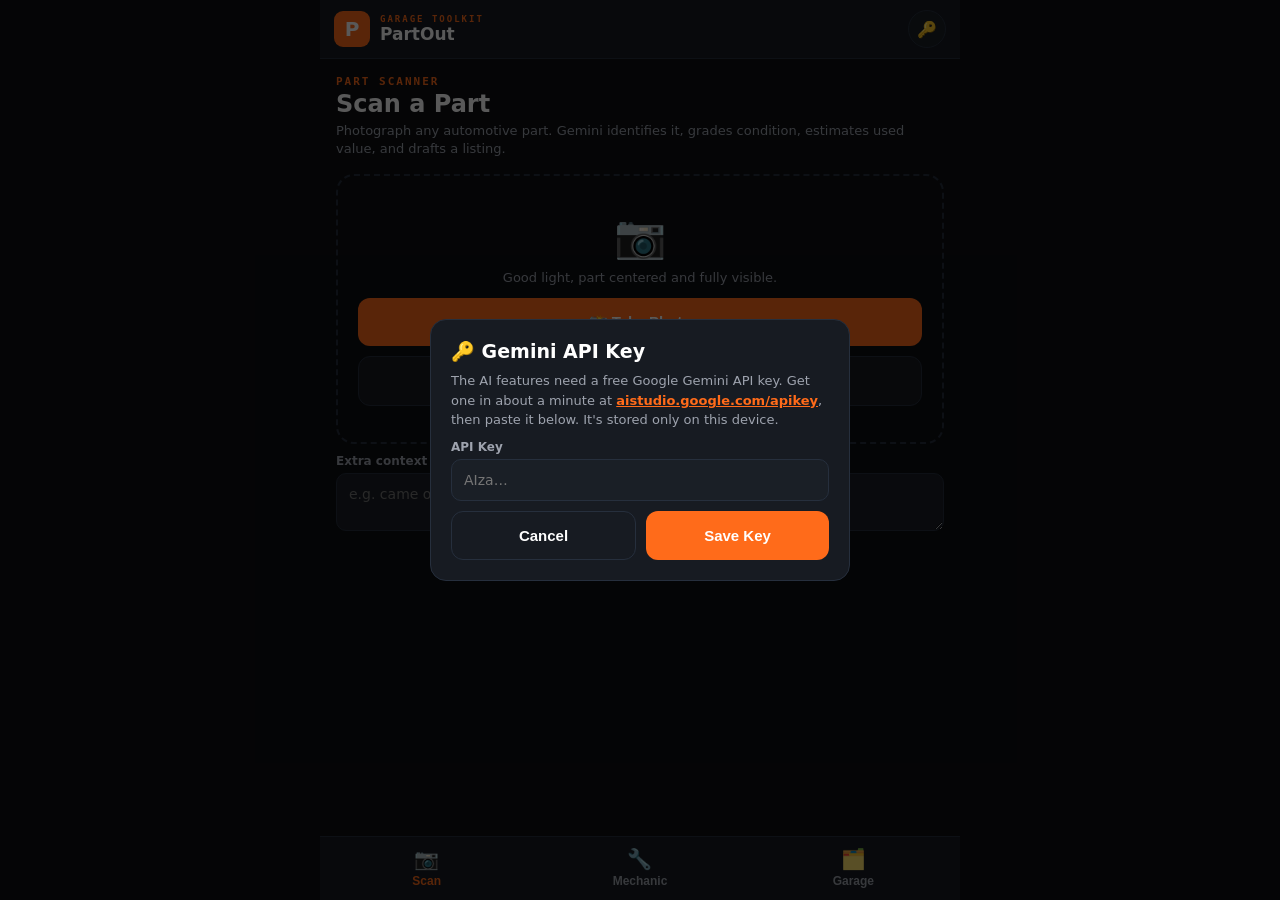
<file: docs/index.html>
<!DOCTYPE html>
<html lang="en">
<head>
  <meta charset="UTF-8">
  <meta name="viewport" content="width=device-width, initial-scale=1, viewport-fit=cover">
  <title>PartOut — AI Part Scanner &amp; Mechanic</title>
  <meta name="description" content="Identify car parts from photos, estimate value, and get AI repair help for your vehicle.">
  <meta name="theme-color" content="#0D0F12">
  <link rel="manifest" href="manifest.webmanifest">
  <link rel="icon" href="icons/icon-192.png">
  <link rel="apple-touch-icon" href="icons/apple-touch-icon.png">
  <meta name="apple-mobile-web-app-capable" content="yes">
  <meta name="mobile-web-app-capable" content="yes">
  <meta name="apple-mobile-web-app-status-bar-style" content="black-translucent">
  <meta name="apple-mobile-web-app-title" content="PartOut">
  <link rel="stylesheet" href="styles.css">
</head>
<body>
  <div id="app">
    <header id="topbar">
      <div class="brand">
        <span class="brand-mark">P</span>
        <div>
          <div class="brand-kicker">GARAGE TOOLKIT</div>
          <div class="brand-name">PartOut</div>
        </div>
      </div>
      <div class="topbar-actions">
        <button id="install-btn" class="pill-btn hidden" type="button">⤓ Install</button>
        <button id="key-btn" class="icon-btn" type="button" title="Gemini API key" aria-label="API key settings">🔑</button>
      </div>
    </header>

    <div id="ios-hint" class="ios-hint hidden">
      To install on iPhone/iPad: tap <strong>Share</strong> <span class="share-glyph">&#x2BAD;</span> then <strong>“Add to Home Screen”.</strong>
      <button id="ios-hint-close" class="ios-hint-close" type="button" aria-label="Dismiss">✕</button>
    </div>

    <main id="view"></main>

    <nav id="tabs">
      <button class="tab" data-tab="scan" type="button"><span class="tab-icon">📷</span>Scan</button>
      <button class="tab" data-tab="mechanic" type="button"><span class="tab-icon">🔧</span>Mechanic</button>
      <button class="tab" data-tab="garage" type="button"><span class="tab-icon">🗂️</span>Garage</button>
    </nav>
  </div>

  <div id="modal-root"></div>
  <div id="toast" class="toast hidden"></div>

  <script src="app.js"></script>
</body>
</html>
</file>
<file: docs/styles.css>
/* PartOut PWA — industrial garage theme matching the Android app */
:root {
  --bg: #0D0F12;
  --surface: #171B22;
  --surface-2: #1A1F26;
  --primary: #FF6B1A;
  --border: #262F3D;
  --text: #FFFFFF;
  --text-2: #9EA3AE;
  --green: #4CAF50;
  --yellow: #FFC107;
  --red: #F44336;
}

* { box-sizing: border-box; margin: 0; padding: 0; -webkit-tap-highlight-color: transparent; }

html, body { height: 100%; }

body {
  background: var(--bg);
  color: var(--text);
  font-family: system-ui, -apple-system, "Segoe UI", Roboto, sans-serif;
  overscroll-behavior-y: none;
}

.hidden { display: none !important; }
.mono { font-family: ui-monospace, SFMono-Regular, Menlo, Consolas, monospace; }

#app {
  display: flex;
  flex-direction: column;
  height: 100dvh;
  max-width: 640px;
  margin: 0 auto;
}

/* ---------- Top bar ---------- */
#topbar {
  display: flex;
  align-items: center;
  justify-content: space-between;
  padding: calc(10px + env(safe-area-inset-top)) 14px 10px;
  border-bottom: 1px solid var(--border);
  background: var(--surface);
}
.brand { display: flex; align-items: center; gap: 10px; }
.brand-mark {
  width: 36px; height: 36px; border-radius: 9px;
  background: var(--primary); color: #fff;
  display: grid; place-items: center;
  font-weight: 800; font-size: 20px;
}
.brand-kicker {
  color: var(--primary);
  font-family: ui-monospace, Menlo, monospace;
  font-size: 9px; font-weight: 700; letter-spacing: 2px;
}
.brand-name { font-size: 17px; font-weight: 800; }
.topbar-actions { display: flex; align-items: center; gap: 8px; }
.icon-btn {
  width: 38px; height: 38px; border-radius: 50%;
  background: var(--surface-2); border: 1px solid var(--border);
  color: var(--text); font-size: 16px; cursor: pointer;
}
.pill-btn {
  background: var(--primary); color: #fff; border: none;
  border-radius: 999px; padding: 8px 14px;
  font-weight: 700; font-size: 13px; cursor: pointer;
}

.ios-hint {
  position: relative;
  background: var(--surface-2);
  border-bottom: 1px solid var(--border);
  color: var(--text-2);
  font-size: 12.5px; line-height: 1.45;
  padding: 10px 40px 10px 14px;
}
.ios-hint strong { color: var(--text); }
.share-glyph { color: var(--primary); }
.ios-hint-close {
  position: absolute; right: 8px; top: 50%; transform: translateY(-50%);
  background: none; border: none; color: var(--text-2); font-size: 14px; cursor: pointer; padding: 6px;
}

/* ---------- Main / tabs ---------- */
#view { flex: 1; overflow-y: auto; padding: 16px; padding-bottom: 24px; }

#tabs {
  display: flex;
  border-top: 1px solid var(--border);
  background: var(--surface);
  padding-bottom: env(safe-area-inset-bottom);
}
.tab {
  flex: 1; padding: 10px 0 12px;
  background: none; border: none; cursor: pointer;
  color: var(--text-2); font-weight: 700; font-size: 12px;
  display: flex; flex-direction: column; align-items: center; gap: 3px;
}
.tab.active { color: var(--primary); }
.tab-icon { font-size: 20px; }

/* ---------- Shared blocks ---------- */
.kicker {
  color: var(--primary);
  font-family: ui-monospace, Menlo, monospace;
  font-size: 11px; font-weight: 700; letter-spacing: 2px;
}
.h1 { font-size: 24px; font-weight: 800; margin: 2px 0 4px; }
.sub { color: var(--text-2); font-size: 13px; line-height: 1.4; }

.card {
  background: var(--surface);
  border: 1px solid var(--border);
  border-radius: 16px;
  padding: 16px;
  margin-top: 14px;
}
.card-title {
  display: flex; align-items: center; gap: 6px;
  font-family: ui-monospace, Menlo, monospace;
  font-size: 12px; font-weight: 700; letter-spacing: 1px;
  margin-bottom: 10px;
}

.btn {
  display: flex; align-items: center; justify-content: center; gap: 8px;
  width: 100%; padding: 15px;
  border-radius: 12px; border: none; cursor: pointer;
  background: var(--primary); color: #fff;
  font-size: 15px; font-weight: 700;
  margin-top: 10px;
}
.btn.secondary {
  background: var(--surface); color: var(--text);
  border: 1px solid var(--border);
}
.btn.outline-primary {
  background: var(--surface); color: var(--text);
  border: 1px solid var(--primary);
}
.btn:disabled { opacity: 0.45; cursor: default; }

.field { margin-top: 10px; }
.field label {
  display: block; color: var(--text-2); font-size: 12px; font-weight: 600; margin-bottom: 5px;
}
.field input, .field textarea {
  width: 100%; background: var(--surface-2);
  border: 1px solid var(--border); border-radius: 10px;
  color: var(--text); font-size: 14px; padding: 12px;
  font-family: inherit;
}
.field input:focus, .field textarea:focus { outline: none; border-color: var(--primary); }

.badge {
  display: inline-block; padding: 3px 8px; border-radius: 6px;
  font-family: ui-monospace, Menlo, monospace;
  font-size: 10px; font-weight: 800;
  border: 1px solid;
}
.badge.green { color: var(--green); border-color: var(--green); background: rgba(76,175,80,.12); }
.badge.yellow { color: var(--yellow); border-color: var(--yellow); background: rgba(255,193,7,.12); }
.badge.red { color: var(--red); border-color: var(--red); background: rgba(244,67,54,.12); }
.badge.orange { color: var(--primary); border-color: var(--primary); background: rgba(255,107,26,.12); }

/* ---------- Scan screens ---------- */
.capture-hero {
  border: 2px dashed var(--border); border-radius: 18px;
  padding: 36px 20px; text-align: center; margin-top: 16px;
}
.capture-hero .big { font-size: 42px; }
.preview-img {
  width: 100%; border-radius: 16px; border: 1px solid var(--border);
  max-height: 46dvh; object-fit: contain; background: #000; margin-top: 14px;
}
.btn-row { display: flex; gap: 10px; }
.btn-row .btn { flex: 1; }

.spinner {
  width: 56px; height: 56px; margin: 0 auto;
  border: 4px solid var(--border); border-top-color: var(--primary);
  border-radius: 50%; animation: spin 0.9s linear infinite;
}
@keyframes spin { to { transform: rotate(360deg); } }
.analyzing-wrap { text-align: center; padding-top: 12dvh; }
.analyzing-status { font-size: 18px; font-weight: 700; margin-top: 18px; }

.result-head-img {
  width: 100%; height: 170px; object-fit: cover;
  border-radius: 15px 15px 0 0; display: block;
}
.result-card { padding: 0; overflow: hidden; }
.result-card .inner { padding: 16px; }
.part-name { font-size: 22px; font-weight: 800; margin-top: 6px; }
.row-between { display: flex; justify-content: space-between; align-items: center; gap: 8px; }

.price-cols { display: flex; justify-content: space-between; margin: 6px 0 4px; }
.price-cols .col { text-align: center; }
.price-cols .lbl { color: var(--text-2); font-size: 10px; font-family: ui-monospace, Menlo, monospace; }
.price-cols .val { font-size: 18px; font-weight: 700; }
.price-cols .col.typ .lbl { color: var(--primary); font-weight: 700; }
.price-cols .col.typ .val { color: var(--primary); font-size: 24px; font-weight: 800; }

.chip-row { display: flex; flex-wrap: wrap; gap: 8px; }
.chip {
  background: var(--surface-2); border: 1px solid var(--border);
  border-radius: 6px; padding: 6px 10px;
  font-family: ui-monospace, Menlo, monospace; font-size: 12.5px; font-weight: 700;
}
.compat-row {
  display: flex; justify-content: space-between; align-items: center; gap: 8px;
  background: var(--surface-2); border-radius: 8px; padding: 10px; margin-top: 8px;
}
.compat-make { font-weight: 700; font-size: 14px; }
.compat-models { color: var(--text-2); font-size: 12px; }
ul.obs { list-style: none; }
ul.obs li { padding-left: 16px; position: relative; font-size: 13.5px; line-height: 1.5; margin-top: 4px; }
ul.obs li::before { content: "•"; color: var(--primary); position: absolute; left: 2px; font-weight: 800; }
ul.obs.warn li::before { color: var(--red); }

.listing-block {
  background: var(--surface-2); border: 1px solid var(--border);
  border-radius: 10px; padding: 12px; margin-top: 8px;
  font-size: 13.5px; line-height: 1.5; white-space: pre-wrap;
}

/* Pull guide */
.pg-photo-wrap { position: relative; }
.pg-marker {
  position: absolute; width: 26px; height: 26px; border-radius: 50%;
  background: var(--primary); border: 2px solid #fff; color: #fff;
  font-size: 13px; font-weight: 800;
  display: grid; place-items: center;
  transform: translate(-50%, -50%); cursor: pointer;
}
.step {
  display: flex; gap: 12px; align-items: flex-start;
  background: var(--surface); border: 1px solid var(--border);
  border-radius: 12px; padding: 13px; margin-top: 8px;
}
.step-num {
  flex: none; width: 26px; height: 26px; border-radius: 50%;
  border: 1px solid var(--primary); color: var(--primary);
  background: rgba(255,107,26,.12);
  display: grid; place-items: center; font-weight: 800; font-size: 13px;
}
.step-text { font-size: 13.5px; line-height: 1.5; }
.step-tools { color: var(--primary); font-size: 11.5px; font-family: ui-monospace, Menlo, monospace; font-weight: 700; margin-top: 4px; }
.card.warn-border { border-color: var(--red); }
.card.tip-border { border-color: var(--primary); }
.disclaimer {
  color: var(--red); background: var(--surface-2);
  border: 1px solid var(--border); border-radius: 10px;
  font-size: 12px; line-height: 1.45; font-weight: 600;
  text-align: center; padding: 12px; margin-top: 14px;
}

/* Error / empty states */
.state-wrap { text-align: center; padding-top: 8dvh; }
.state-icon {
  width: 76px; height: 76px; border-radius: 50%; margin: 0 auto 14px;
  background: var(--surface-2); border: 1px solid var(--border);
  display: grid; place-items: center; font-size: 32px;
}
.state-title { font-size: 19px; font-weight: 800; }
.state-sub { color: var(--text-2); font-size: 13.5px; line-height: 1.5; margin-top: 6px; }

/* ---------- Mechanic chat ---------- */
.mech-wrap { display: flex; flex-direction: column; height: 100%; }
.mech-scroll { flex: 1; overflow-y: auto; padding-bottom: 8px; }
.bubble-row { display: flex; margin-top: 10px; }
.bubble-row.user { justify-content: flex-end; }
.bubble {
  max-width: 82%;
  border: 1px solid var(--border);
  background: var(--surface);
  border-radius: 14px 14px 14px 4px;
  overflow: hidden;
}
.bubble-row.user .bubble {
  background: rgba(255,107,26,.16);
  border-color: rgba(255,107,26,.5);
  border-radius: 14px 14px 4px 14px;
}
.bubble.error { border-color: var(--red); }
.bubble.error .bubble-text { color: #ff8a80; }
.bubble-text { padding: 10px 13px; font-size: 14px; line-height: 1.55; white-space: pre-wrap; overflow-wrap: anywhere; }
.bubble-img { width: 100%; max-height: 180px; object-fit: cover; display: block; }
.thinking { display: flex; align-items: center; gap: 8px; color: var(--text-2); font-size: 13px; font-weight: 600; padding: 10px 13px; }
.dot-spin {
  width: 14px; height: 14px; border-radius: 50%;
  border: 2px solid var(--border); border-top-color: var(--primary);
  animation: spin 0.9s linear infinite;
}

.suggestions { margin-top: 14px; }
.suggestion {
  background: var(--surface); border: 1px solid var(--border);
  border-radius: 12px; padding: 12px 14px; margin-top: 8px;
  font-size: 13.5px; color: var(--text); cursor: pointer; width: 100%; text-align: left;
}

.attach-preview {
  display: flex; align-items: center; gap: 10px; margin-top: 8px;
}
.attach-preview img {
  width: 52px; height: 52px; object-fit: cover;
  border-radius: 8px; border: 1px solid var(--primary);
}
.attach-remove {
  background: var(--surface-2); border: 1px solid var(--border);
  color: var(--text-2); border-radius: 50%;
  width: 26px; height: 26px; cursor: pointer;
}

.mech-inputbar {
  display: flex; align-items: flex-end; gap: 6px;
  padding-top: 10px; border-top: 1px solid var(--border); margin-top: 8px;
}
.mech-inputbar textarea {
  flex: 1; resize: none; min-height: 44px; max-height: 120px;
  background: var(--surface-2); border: 1px solid var(--border);
  border-radius: 12px; color: var(--text); padding: 11px 12px; font-size: 14px;
  font-family: inherit;
}
.mech-inputbar textarea:focus { outline: none; border-color: var(--primary); }
.round-btn {
  flex: none; width: 44px; height: 44px; border-radius: 50%;
  border: 1px solid var(--border); background: var(--surface-2);
  color: var(--primary); font-size: 18px; cursor: pointer;
}
.round-btn.send { background: var(--primary); color: #fff; border: none; }
.round-btn:disabled { opacity: 0.4; }

/* ---------- Garage list ---------- */
.hist-row {
  display: flex; gap: 12px; align-items: center;
  background: var(--surface); border: 1px solid var(--border);
  border-radius: 12px; padding: 12px; margin-top: 10px; cursor: pointer;
}
.hist-thumb {
  width: 60px; height: 60px; border-radius: 8px; object-fit: cover;
  background: var(--surface-2); flex: none;
}
.hist-info { flex: 1; min-width: 0; }
.hist-cat { color: var(--primary); font-family: ui-monospace, Menlo, monospace; font-size: 9px; font-weight: 700; }
.hist-name { font-weight: 700; font-size: 15px; white-space: nowrap; overflow: hidden; text-overflow: ellipsis; }
.hist-meta { color: var(--text-2); font-size: 11.5px; margin-top: 2px; }
.hist-price { color: var(--primary); font-weight: 800; font-family: ui-monospace, Menlo, monospace; font-size: 13px; }

/* ---------- Modal / toast ---------- */
.modal-backdrop {
  position: fixed; inset: 0; background: rgba(0,0,0,.65);
  display: grid; place-items: center; padding: 20px; z-index: 50;
}
.modal {
  width: 100%; max-width: 420px;
  background: var(--surface); border: 1px solid var(--border);
  border-radius: 16px; padding: 20px;
}
.modal h2 { font-size: 19px; font-weight: 800; display: flex; align-items: center; gap: 8px; }
.modal p { color: var(--text-2); font-size: 13px; line-height: 1.5; margin-top: 8px; }
.modal p a { color: var(--primary); font-weight: 700; }

.toast {
  position: fixed; top: 18px; left: 50%; transform: translateX(-50%);
  background: var(--surface); border: 1px solid var(--primary);
  border-radius: 999px; padding: 10px 18px;
  font-size: 13.5px; font-weight: 700; z-index: 60;
  max-width: 90vw;
}
</file>
